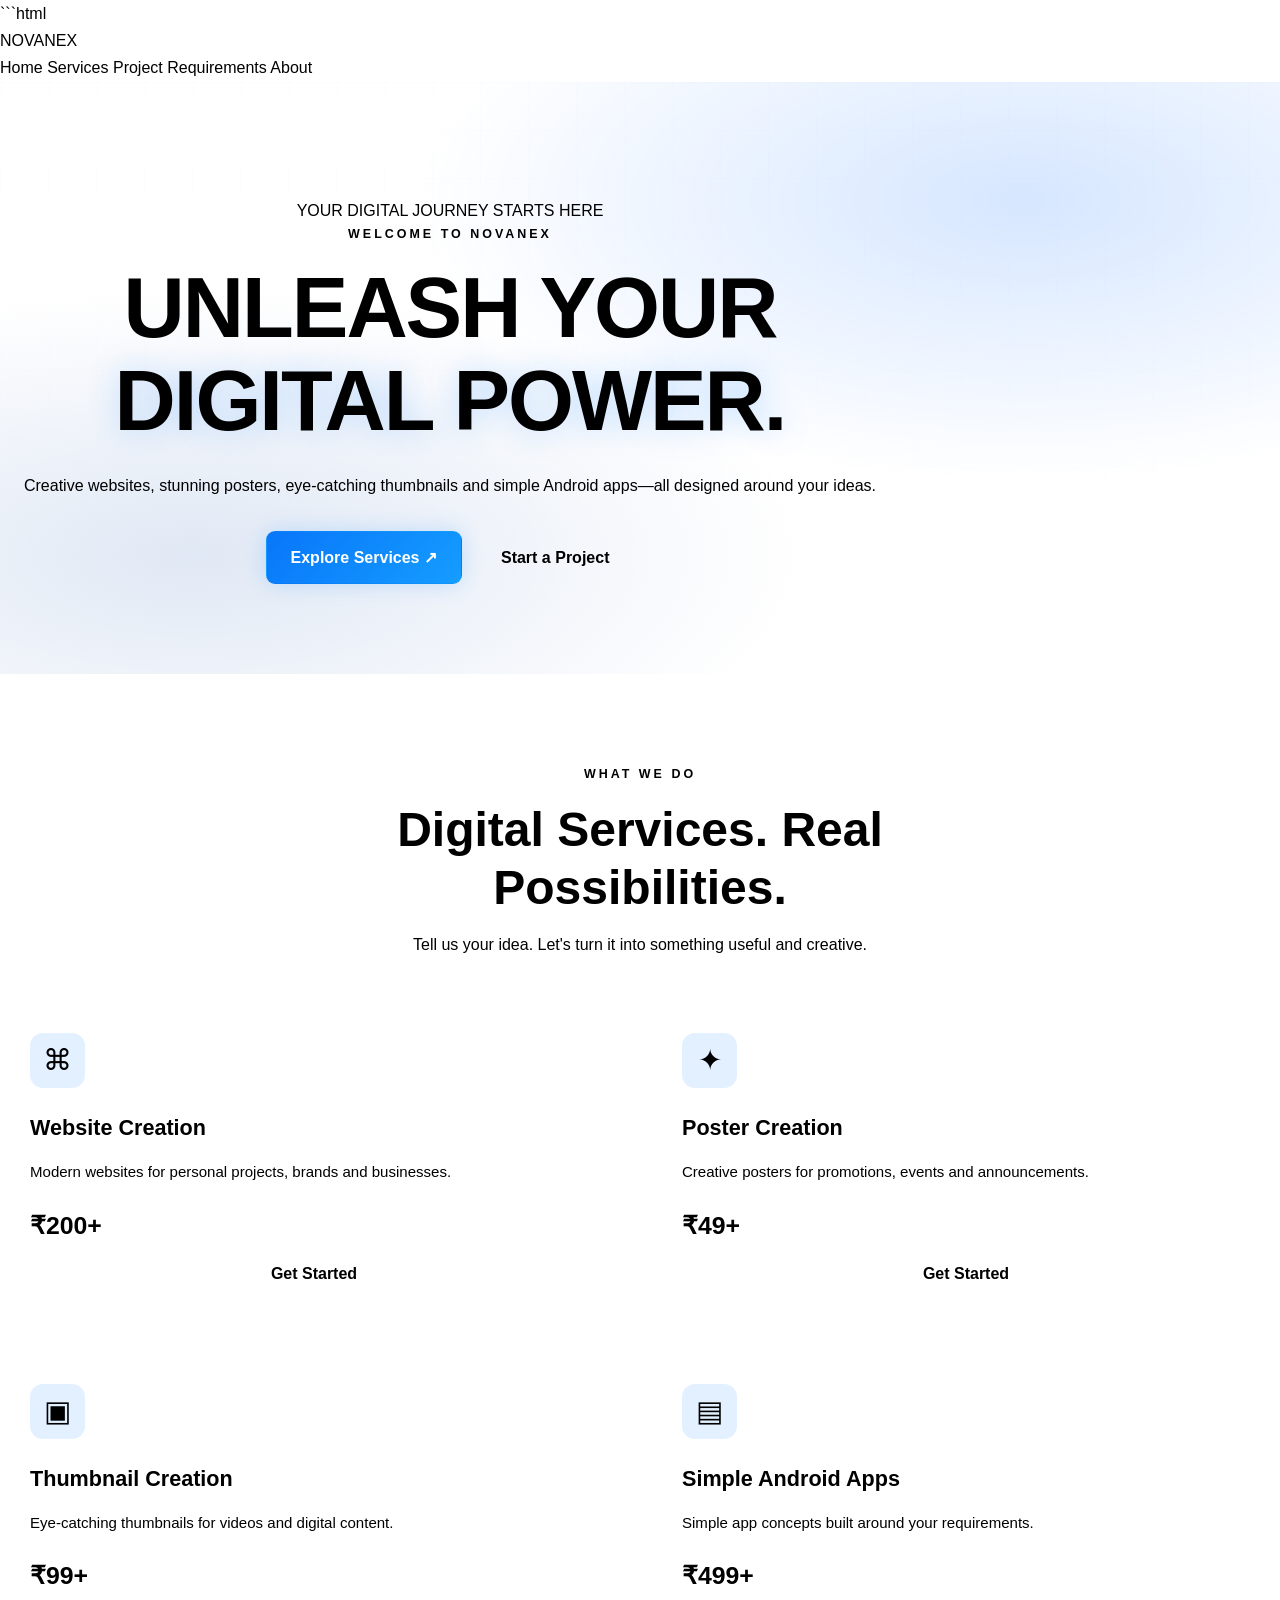
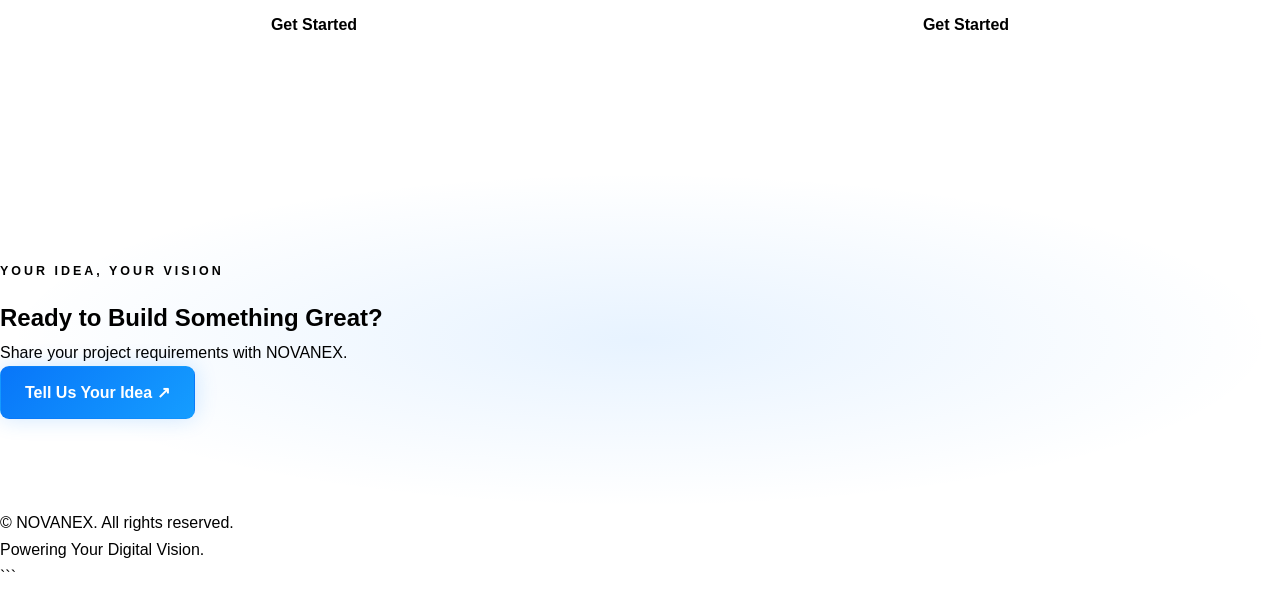
<file: index.html>
```html
<!DOCTYPE html>
<html lang="en">
<head>
    <meta charset="UTF-8">
    <meta name="viewport" content="width=device-width, initial-scale=1.0">
    <meta name="theme-color" content="#050816">
    <meta name="description" content="NOVANEX offers website creation, poster creation, thumbnail creation and simple Android app development.">
    <title>NOVANEX | Digital Services</title>
    <link rel="stylesheet" href="style.css">
</head>
<body>
<header class="site-header">
    <a class="brand" href="index.html">NOVA<span>NEX</span></a>
    <button class="menu-toggle" aria-label="Toggle navigation" aria-expanded="false">☰</button>
    <nav class="nav-links">
        <a class="active" href="index.html">Home</a>
        <a href="services.html">Services</a>
        <a href="contact.html">Project Requirements</a>
        <a href="about.html">About</a>
    </nav>
</header>

<main>
    <section class="hero">
        <div class="hero-content">
            <span class="hero-badge">YOUR DIGITAL JOURNEY STARTS HERE</span>
            <p class="eyebrow">WELCOME TO NOVANEX</p>
            <h1>UNLEASH YOUR <span>DIGITAL POWER.</span></h1>
            <p>Creative websites, stunning posters, eye-catching thumbnails and simple Android apps—all designed around your ideas.</p>
            <div class="hero-buttons">
                <a class="btn btn-primary" href="services.html">Explore Services ↗</a>
                <a class="btn btn-outline" href="contact.html">Start a Project</a>
            </div>
        </div>
    </section>

    <section class="section">
        <div class="section-heading">
            <p class="eyebrow">WHAT WE DO</p>
            <h2>Digital Services. <span>Real Possibilities.</span></h2>
            <p>Tell us your idea. Let's turn it into something useful and creative.</p>
        </div>

        <div class="service-grid">
            <article class="service-card">
                <div class="service-icon">⌘</div>
                <h3>Website Creation</h3>
                <p>Modern websites for personal projects, brands and businesses.</p>
                <span class="price">₹200+</span>
                <a class="btn btn-outline" href="contact.html?service=Website%20Creation">Get Started</a>
            </article>

            <article class="service-card">
                <div class="service-icon">✦</div>
                <h3>Poster Creation</h3>
                <p>Creative posters for promotions, events and announcements.</p>
                <span class="price">₹49+</span>
                <a class="btn btn-outline" href="contact.html?service=Poster%20Creation">Get Started</a>
            </article>

            <article class="service-card">
                <div class="service-icon">▣</div>
                <h3>Thumbnail Creation</h3>
                <p>Eye-catching thumbnails for videos and digital content.</p>
                <span class="price">₹99+</span>
                <a class="btn btn-outline" href="contact.html?service=Thumbnail%20Creation">Get Started</a>
            </article>

            <article class="service-card">
                <div class="service-icon">▤</div>
                <h3>Simple Android Apps</h3>
                <p>Simple app concepts built around your requirements.</p>
                <span class="price">₹499+</span>
                <a class="btn btn-outline" href="contact.html?service=Simple%20Android%20Apps">Get Started</a>
            </article>
        </div>
    </section>

    <section class="section cta-section">
        <p class="eyebrow">YOUR IDEA, YOUR VISION</p>
        <h2>Ready to Build <span>Something Great?</span></h2>
        <p>Share your project requirements with NOVANEX.</p>
        <a class="btn btn-primary" href="contact.html">Tell Us Your Idea ↗</a>
    </section>
</main>

<footer class="site-footer">
    <p>© <span class="current-year"></span> NOVANEX. All rights reserved.</p>
    <p>Powering Your Digital Vision.</p>
</footer>
<script src="script.js"></script>
</body>
</html>
```
</file>
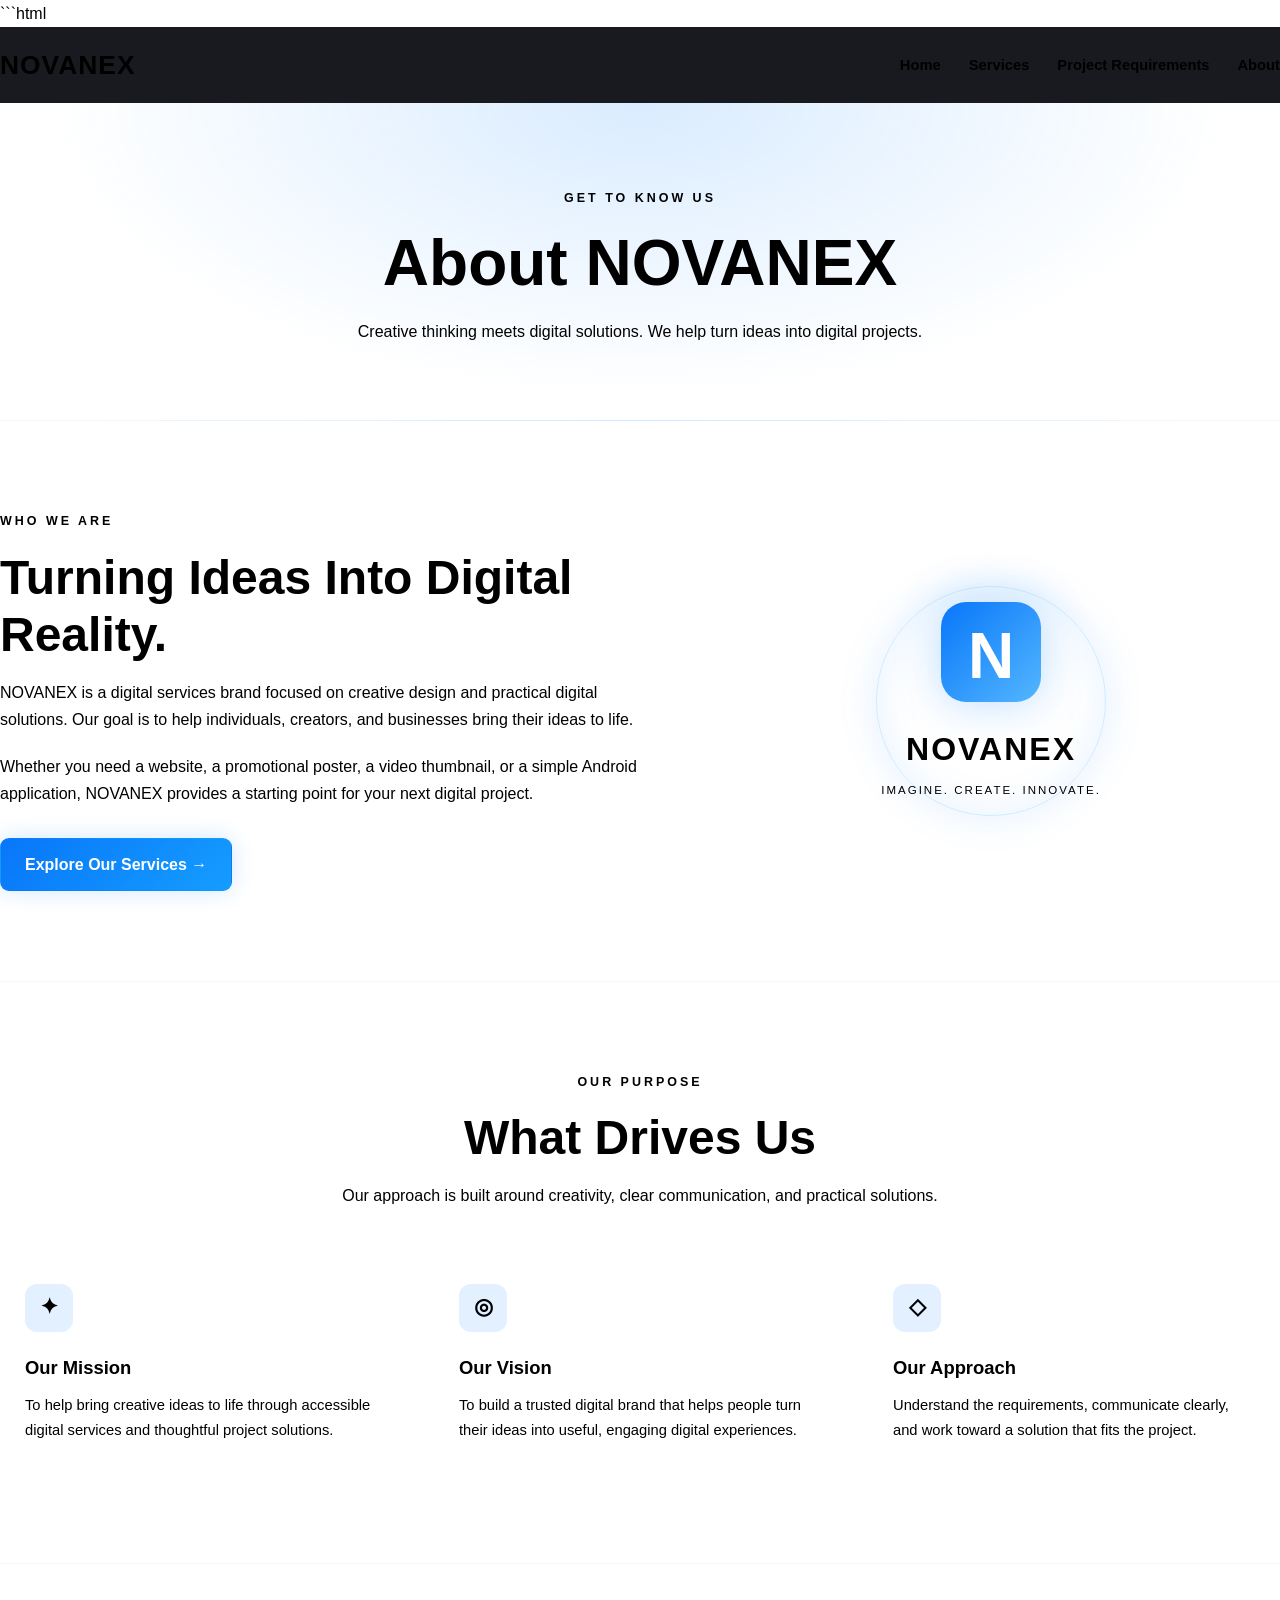
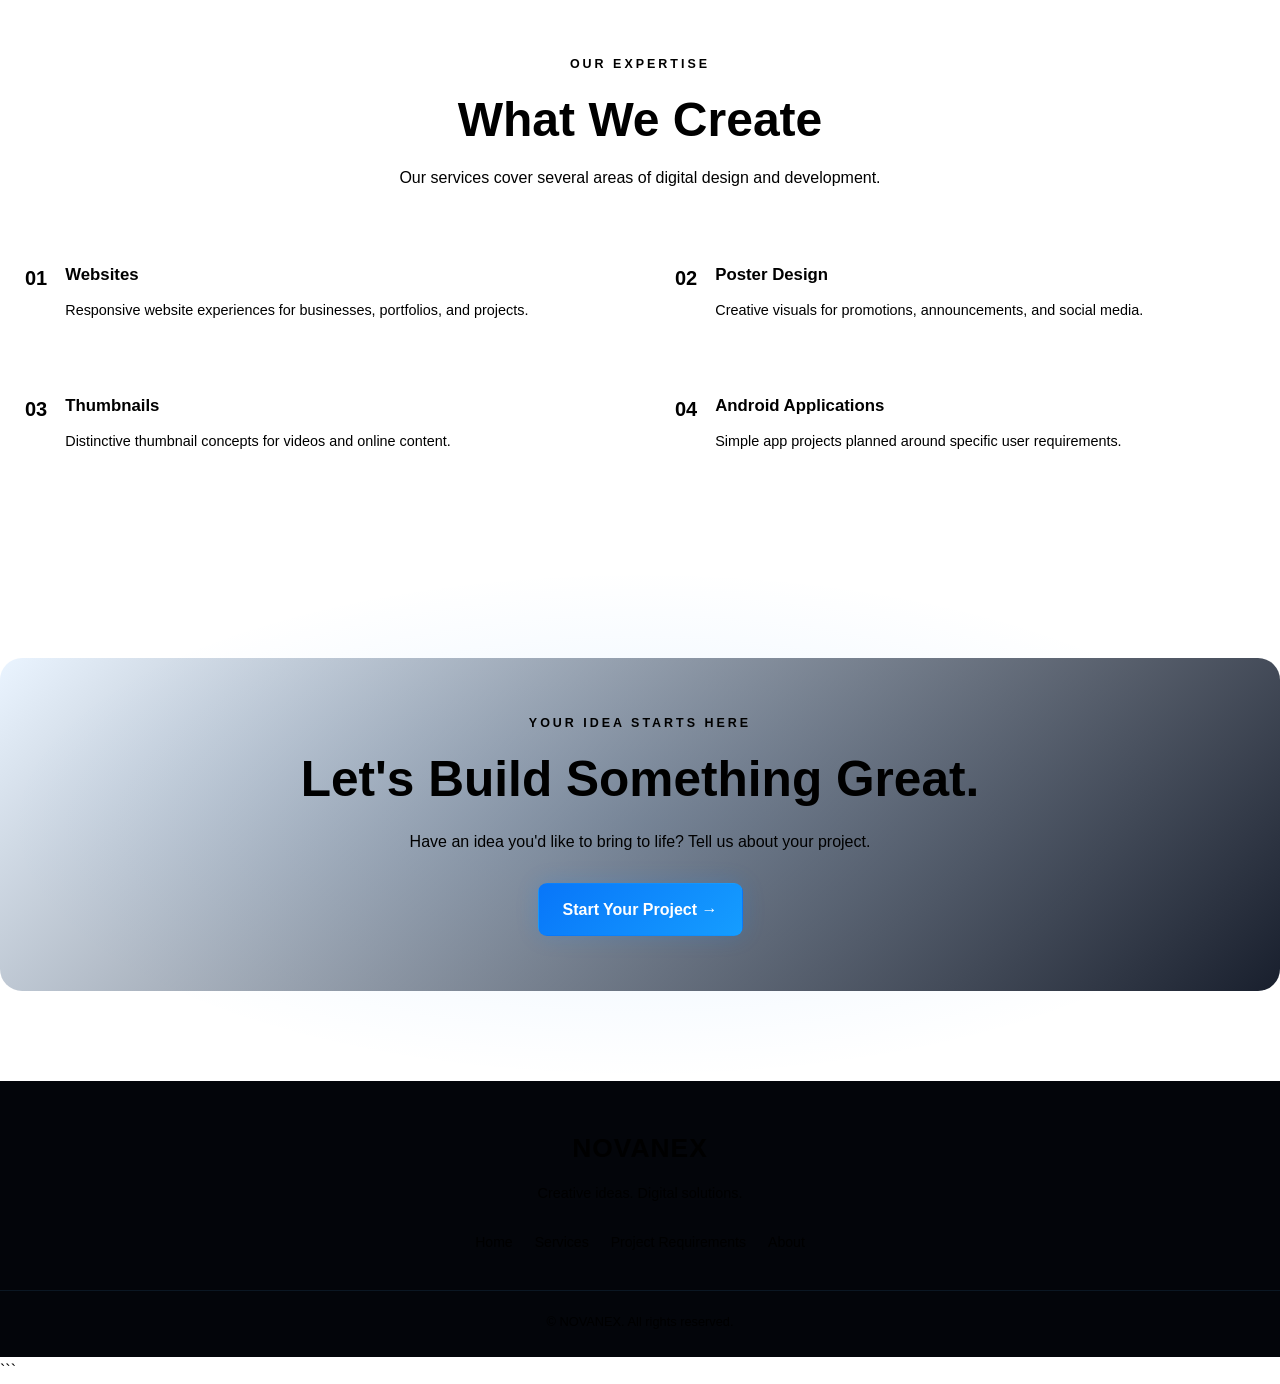
<file: about.html>
```html
<!DOCTYPE html>
<html lang="en">
<head>
    <meta charset="UTF-8">
    <meta name="viewport" content="width=device-width, initial-scale=1.0">

    <title>About Us | NOVANEX</title>

    <meta name="description" content="Learn about NOVANEX, a digital services brand focused on creative design, website creation, thumbnails, and simple Android apps.">

    <link rel="stylesheet" href="style.css">
</head>

<body>

    <!-- HEADER -->
    <header class="header">
        <div class="container nav-container">

            <a href="index.html" class="logo">
                NOVA<span>NEX</span>
            </a>

            <button class="menu-toggle"
                    id="menuToggle"
                    aria-label="Toggle navigation"
                    aria-expanded="false">
                ☰
            </button>

            <nav class="nav" id="navMenu">
                <a href="index.html">Home</a>
                <a href="services.html">Services</a>
                <a href="contact.html">Project Requirements</a>
                <a href="about.html" class="active">About</a>
            </nav>

        </div>
    </header>


    <main>

        <!-- PAGE HERO -->
        <section class="page-hero">
            <div class="container">

                <p class="eyebrow">GET TO KNOW US</p>

                <h1>About <span>NOVANEX</span></h1>

                <p>
                    Creative thinking meets digital solutions.
                    We help turn ideas into digital projects.
                </p>

            </div>
        </section>


        <!-- ABOUT INTRODUCTION -->
        <section class="section">
            <div class="container about-container">

                <div class="about-content">

                    <p class="eyebrow">WHO WE ARE</p>

                    <h2>Turning Ideas Into <span>Digital Reality.</span></h2>

                    <p>
                        NOVANEX is a digital services brand focused on
                        creative design and practical digital solutions.
                        Our goal is to help individuals, creators, and
                        businesses bring their ideas to life.
                    </p>

                    <p>
                        Whether you need a website, a promotional poster,
                        a video thumbnail, or a simple Android application,
                        NOVANEX provides a starting point for your next
                        digital project.
                    </p>

                    <a href="services.html" class="btn btn-primary">
                        Explore Our Services →
                    </a>

                </div>


                <div class="about-visual">
                    <div class="about-glow"></div>

                    <div class="about-logo-card">
                        <span class="about-symbol">N</span>

                        <h3>NOVA<span>NEX</span></h3>

                        <p>IMAGINE. CREATE. INNOVATE.</p>
                    </div>
                </div>

            </div>
        </section>


        <!-- OUR MISSION -->
        <section class="section why-section">
            <div class="container">

                <div class="section-heading">
                    <p class="eyebrow">OUR PURPOSE</p>

                    <h2>What Drives <span>Us</span></h2>

                    <p>
                        Our approach is built around creativity,
                        clear communication, and practical solutions.
                    </p>
                </div>


                <div class="features-grid">

                    <div class="feature-card">
                        <div class="feature-icon">✦</div>

                        <h3>Our Mission</h3>

                        <p>
                            To help bring creative ideas to life through
                            accessible digital services and thoughtful
                            project solutions.
                        </p>
                    </div>


                    <div class="feature-card">
                        <div class="feature-icon">◎</div>

                        <h3>Our Vision</h3>

                        <p>
                            To build a trusted digital brand that helps
                            people turn their ideas into useful,
                            engaging digital experiences.
                        </p>
                    </div>


                    <div class="feature-card">
                        <div class="feature-icon">◇</div>

                        <h3>Our Approach</h3>

                        <p>
                            Understand the requirements, communicate
                            clearly, and work toward a solution that
                            fits the project.
                        </p>
                    </div>

                </div>

            </div>
        </section>


        <!-- WHAT WE DO -->
        <section class="section">
            <div class="container">

                <div class="section-heading">
                    <p class="eyebrow">OUR EXPERTISE</p>

                    <h2>What We <span>Create</span></h2>

                    <p>
                        Our services cover several areas of digital
                        design and development.
                    </p>
                </div>


                <div class="about-services-grid">

                    <div class="about-service-item">
                        <span>01</span>

                        <div>
                            <h3>Websites</h3>

                            <p>
                                Responsive website experiences for
                                businesses, portfolios, and projects.
                            </p>
                        </div>
                    </div>


                    <div class="about-service-item">
                        <span>02</span>

                        <div>
                            <h3>Poster Design</h3>

                            <p>
                                Creative visuals for promotions,
                                announcements, and social media.
                            </p>
                        </div>
                    </div>


                    <div class="about-service-item">
                        <span>03</span>

                        <div>
                            <h3>Thumbnails</h3>

                            <p>
                                Distinctive thumbnail concepts for
                                videos and online content.
                            </p>
                        </div>
                    </div>


                    <div class="about-service-item">
                        <span>04</span>

                        <div>
                            <h3>Android Applications</h3>

                            <p>
                                Simple app projects planned around
                                specific user requirements.
                            </p>
                        </div>
                    </div>

                </div>

            </div>
        </section>


        <!-- CTA -->
        <section class="section cta-section">
            <div class="container">

                <div class="cta-box">

                    <p class="eyebrow">YOUR IDEA STARTS HERE</p>

                    <h2>Let's Build Something <span>Great.</span></h2>

                    <p>
                        Have an idea you'd like to bring to life?
                        Tell us about your project.
                    </p>

                    <a href="contact.html" class="btn btn-primary">
                        Start Your Project →
                    </a>

                </div>

            </div>
        </section>

    </main>


    <!-- FOOTER -->
    <footer class="footer">
        <div class="container footer-content">

            <a href="index.html" class="logo">
                NOVA<span>NEX</span>
            </a>

            <p>Creative ideas. Digital solutions.</p>

            <div class="footer-links">
                <a href="index.html">Home</a>
                <a href="services.html">Services</a>
                <a href="contact.html">Project Requirements</a>
                <a href="about.html">About</a>
            </div>

            <p class="copyright">
                © <span id="currentYear"></span> NOVANEX.
                All rights reserved.
            </p>

        </div>
    </footer>


    <script src="script.js"></script>

</body>
</html>
```
</file>
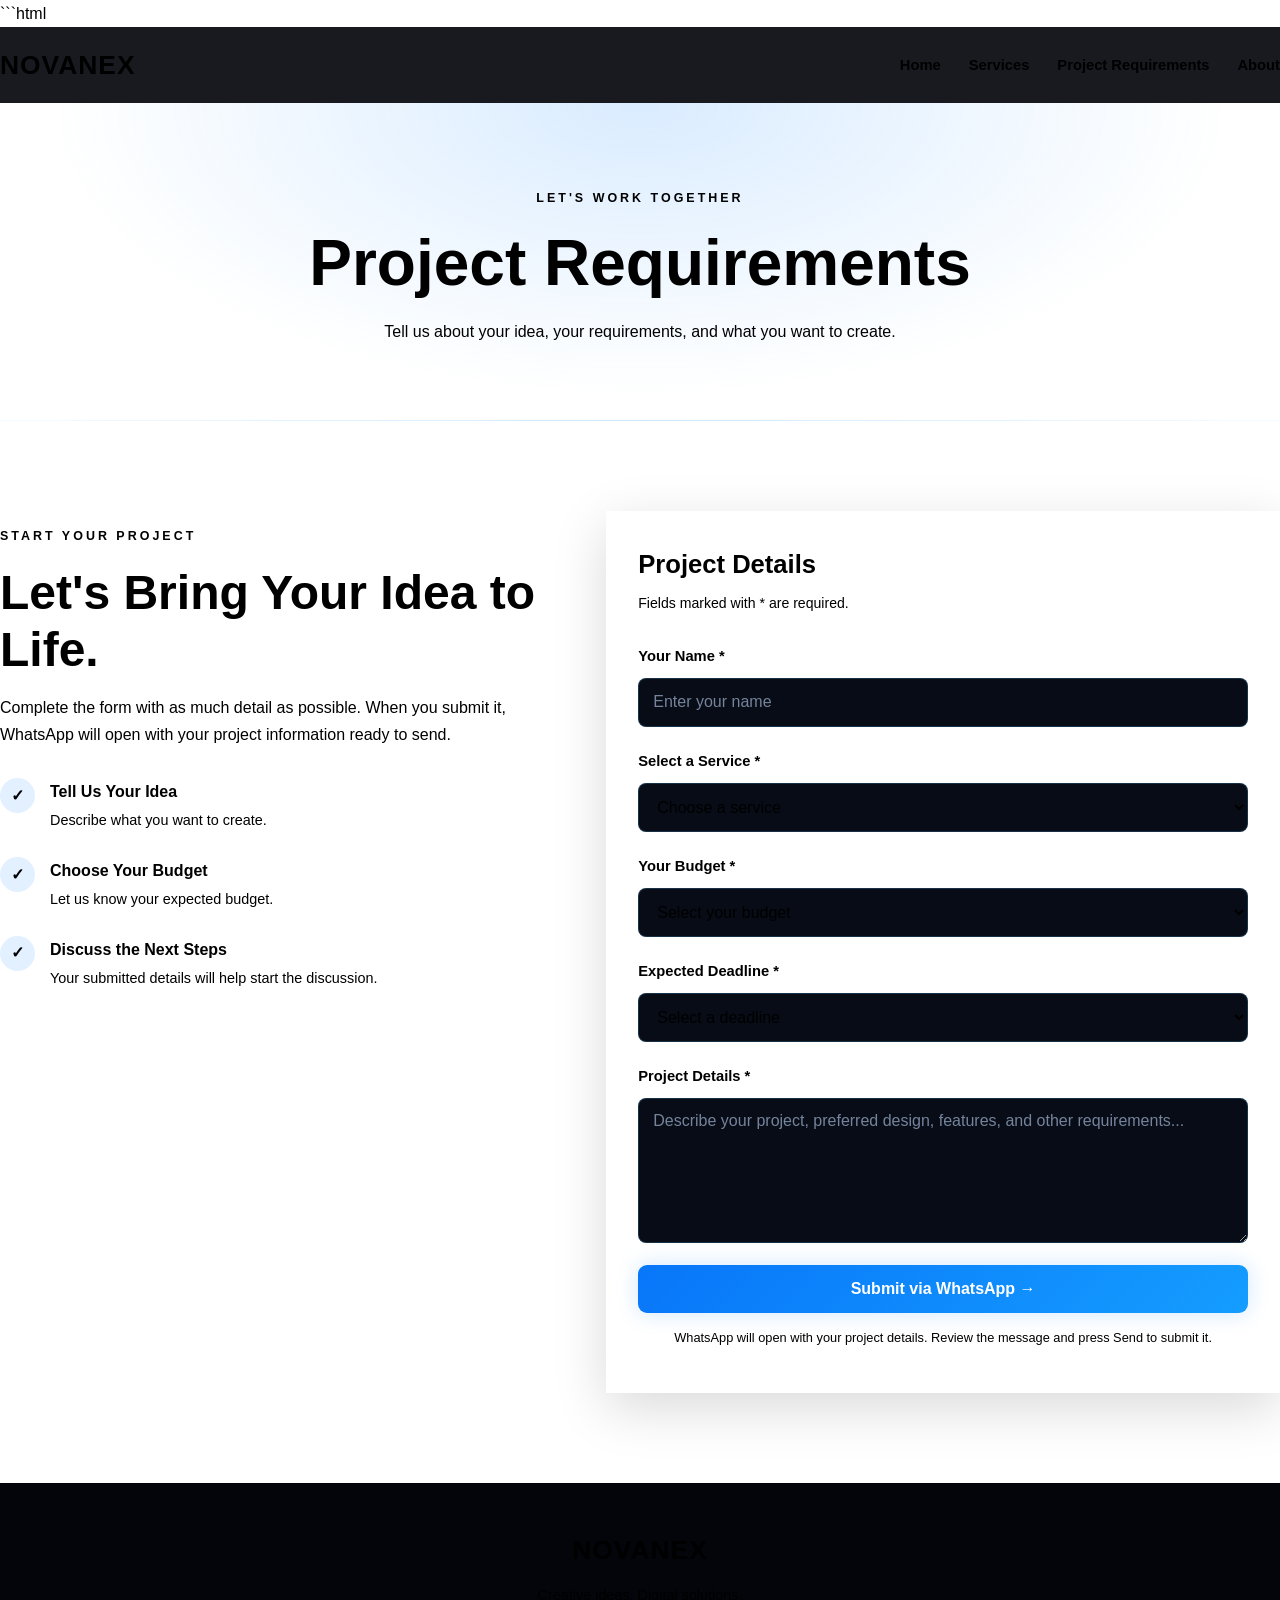
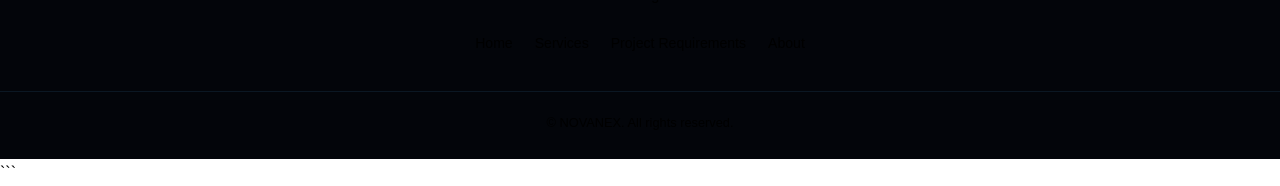
<file: contact.html>
```html
<!DOCTYPE html>
<html lang="en">
<head>
    <meta charset="UTF-8">
    <meta name="viewport" content="width=device-width, initial-scale=1.0">

    <title>Project Requirements | NOVANEX</title>

    <meta name="description" content="Submit your project requirements to NOVANEX for website creation, poster design, thumbnail creation, and Android app development.">

    <link rel="stylesheet" href="style.css">
</head>

<body>

    <!-- HEADER -->
    <header class="header">
        <div class="container nav-container">

            <a href="index.html" class="logo">
                NOVA<span>NEX</span>
            </a>

            <button class="menu-toggle"
                    id="menuToggle"
                    aria-label="Toggle navigation"
                    aria-expanded="false">
                ☰
            </button>

            <nav class="nav" id="navMenu">
                <a href="index.html">Home</a>
                <a href="services.html">Services</a>
                <a href="contact.html" class="active">Project Requirements</a>
                <a href="about.html">About</a>
            </nav>

        </div>
    </header>


    <main>

        <!-- PAGE HERO -->
        <section class="page-hero">
            <div class="container">

                <p class="eyebrow">LET'S WORK TOGETHER</p>

                <h1>Project <span>Requirements</span></h1>

                <p>
                    Tell us about your idea, your requirements,
                    and what you want to create.
                </p>

            </div>
        </section>


        <!-- PROJECT FORM -->
        <section class="section contact-section">
            <div class="container contact-container">

                <div class="contact-info">

                    <p class="eyebrow">START YOUR PROJECT</p>

                    <h2>Let's Bring Your <span>Idea to Life.</span></h2>

                    <p>
                        Complete the form with as much detail as possible.
                        When you submit it, WhatsApp will open with your
                        project information ready to send.
                    </p>

                    <div class="contact-benefit">
                        <span class="benefit-icon">✓</span>
                        <div>
                            <h3>Tell Us Your Idea</h3>
                            <p>Describe what you want to create.</p>
                        </div>
                    </div>

                    <div class="contact-benefit">
                        <span class="benefit-icon">✓</span>
                        <div>
                            <h3>Choose Your Budget</h3>
                            <p>Let us know your expected budget.</p>
                        </div>
                    </div>

                    <div class="contact-benefit">
                        <span class="benefit-icon">✓</span>
                        <div>
                            <h3>Discuss the Next Steps</h3>
                            <p>Your submitted details will help start the discussion.</p>
                        </div>
                    </div>

                </div>


                <div class="contact-form-wrapper">

                    <form id="projectForm">

                        <div class="form-heading">
                            <h2>Project Details</h2>
                            <p>Fields marked with * are required.</p>
                        </div>


                        <!-- NAME -->
                        <div class="form-group">
                            <label for="name">Your Name *</label>

                            <input
                                type="text"
                                id="name"
                                name="name"
                                placeholder="Enter your name"
                                autocomplete="name"
                                required
                            >
                        </div>


                        <!-- SERVICE -->
                        <div class="form-group">
                            <label for="service">Select a Service *</label>

                            <select id="service" name="service" required>
                                <option value="">Choose a service</option>
                                <option value="Website Creation">Website Creation</option>
                                <option value="Poster Creation">Poster Creation</option>
                                <option value="Thumbnail Creation">Thumbnail Creation</option>
                                <option value="Simple Android Apps">Simple Android Apps</option>
                                <option value="Other">Other</option>
                            </select>
                        </div>


                        <!-- BUDGET -->
                        <div class="form-group">
                            <label for="budget">Your Budget *</label>

                            <select id="budget" name="budget" required>
                                <option value="">Select your budget</option>
                                <option value="Under ₹500">Under ₹500</option>
                                <option value="₹500 – ₹1,000">₹500 – ₹1,000</option>
                                <option value="₹1,000 – ₹3,000">₹1,000 – ₹3,000</option>
                                <option value="₹3,000 – ₹5,000">₹3,000 – ₹5,000</option>
                                <option value="Above ₹5,000">Above ₹5,000</option>
                                <option value="Need guidance">Need guidance</option>
                            </select>
                        </div>


                        <!-- DEADLINE -->
                        <div class="form-group">
                            <label for="deadline">Expected Deadline *</label>

                            <select id="deadline" name="deadline" required>
                                <option value="">Select a deadline</option>
                                <option value="As soon as possible">As soon as possible</option>
                                <option value="Within 2–3 days">Within 2–3 days</option>
                                <option value="Within one week">Within one week</option>
                                <option value="Within two weeks">Within two weeks</option>
                                <option value="Flexible">Flexible</option>
                            </select>
                        </div>


                        <!-- PROJECT DETAILS -->
                        <div class="form-group">
                            <label for="details">Project Details *</label>

                            <textarea
                                id="details"
                                name="details"
                                rows="6"
                                placeholder="Describe your project, preferred design, features, and other requirements..."
                                required
                            ></textarea>
                        </div>


                        <!-- SUBMIT -->
                        <button type="submit" class="btn btn-primary submit-btn">
                            Submit via WhatsApp →
                        </button>

                        <p class="form-note">
                            WhatsApp will open with your project details.
                            Review the message and press Send to submit it.
                        </p>

                        <p id="formMessage" class="form-message" role="status"></p>

                    </form>

                </div>

            </div>
        </section>

    </main>


    <!-- FOOTER -->
    <footer class="footer">
        <div class="container footer-content">

            <a href="index.html" class="logo">
                NOVA<span>NEX</span>
            </a>

            <p>Creative ideas. Digital solutions.</p>

            <div class="footer-links">
                <a href="index.html">Home</a>
                <a href="services.html">Services</a>
                <a href="contact.html">Project Requirements</a>
                <a href="about.html">About</a>
            </div>

            <p class="copyright">
                © <span id="currentYear"></span> NOVANEX.
                All rights reserved.
            </p>

        </div>
    </footer>


    <script src="script.js"></script>

</body>
</html>
```
</file>
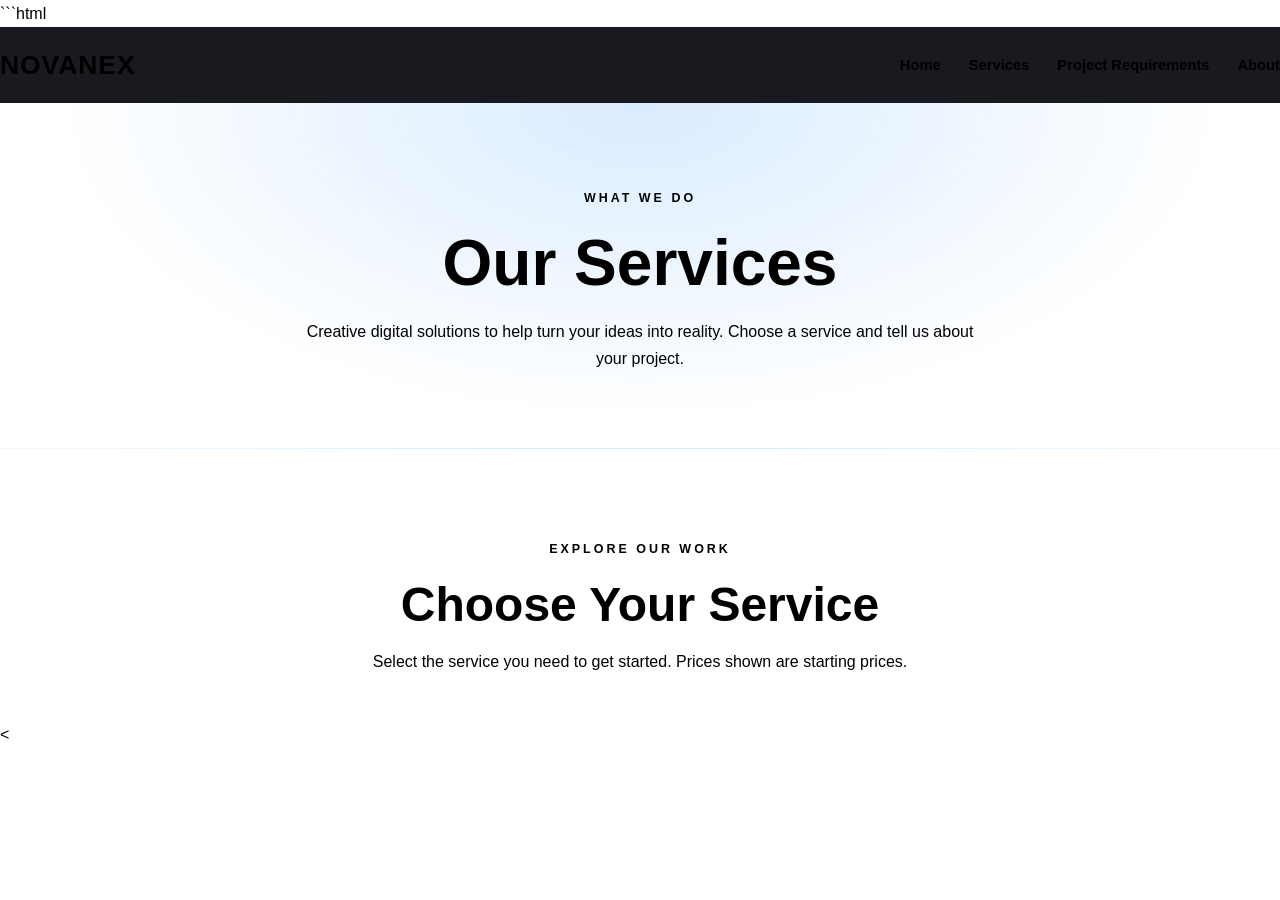
<file: services.html>
```html
<!DOCTYPE html>
<html lang="en">
<head>
    <meta charset="UTF-8">
    <meta name="viewport" content="width=device-width, initial-scale=1.0">

    <title>Our Services | NOVANEX</title>

    <meta name="description" content="Explore NOVANEX digital services, including website creation, poster design, thumbnail creation, and simple Android apps.">

    <link rel="stylesheet" href="style.css">
</head>

<body>

    <!-- HEADER -->
    <header class="header">
        <div class="container nav-container">

            <a href="index.html" class="logo">
                NOVA<span>NEX</span>
            </a>

            <button class="menu-toggle"
                    id="menuToggle"
                    aria-label="Toggle navigation"
                    aria-expanded="false">
                ☰
            </button>

            <nav class="nav" id="navMenu">
                <a href="index.html">Home</a>
                <a href="services.html" class="active">Services</a>
                <a href="contact.html">Project Requirements</a>
                <a href="about.html">About</a>
            </nav>

        </div>
    </header>


    <main>

        <!-- PAGE HERO -->
        <section class="page-hero">
            <div class="container">

                <p class="eyebrow">WHAT WE DO</p>

                <h1>Our <span>Services</span></h1>

                <p>
                    Creative digital solutions to help turn your ideas
                    into reality. Choose a service and tell us about
                    your project.
                </p>

            </div>
        </section>


        <!-- SERVICES -->
        <section class="section services-section">
            <div class="container">

                <div class="section-heading">
                    <p class="eyebrow">EXPLORE OUR WORK</p>

                    <h2>Choose Your <span>Service</span></h2>

                    <p>
                        Select the service you need to get started.
                        Prices shown are starting prices.
                    </p>
                </div>


                <
</file>
<file: style.css>
```css
/* =========================================
   NOVANEX — GLOBAL STYLES
   Theme: Black + Electric Blue
========================================= */

:root {
    --bg: #05070d;
    --bg-secondary: #090e19;
    --card: #0c1322;
    --card-hover: #101c30;
    --blue: #1687ff;
    --blue-light: #54b7ff;
    --blue-glow: rgba(22, 135, 255, 0.25);
    --text: #f5f8ff;
    --text-muted: #a3b1c8;
    --border: rgba(84, 183, 255, 0.2);
    --radius: 16px;
    --container: 1150px;
    --transition: 0.3s ease;
}

* {
    margin: 0;
    padding: 0;
    box-sizing: border-box;
}

html {
    scroll-behavior: smooth;
    scroll-padding-top: 90px;
}

body {
    min-height: 100vh;
    background: var(--bg);
    color: var(--text);
    font-family: Arial, Helvetica, sans-serif;
    line-height: 1.7;
    overflow-x: hidden;
}

body,
button,
input,
select,
textarea {
    font-family: Arial, Helvetica, sans-serif;
}

button,
input,
select,
textarea {
    font-size: 1rem;
}

a {
    color: inherit;
    text-decoration: none;
}

button,
a,
input,
select,
textarea {
    -webkit-tap-highlight-color: transparent;
}

button,
input,
select,
textarea {
    outline-color: var(--blue-light);
}

img {
    display: block;
    max-width: 100%;
}

ul {
    list-style-position: inside;
}

.container {
    width: min(var(--container), 90%);
    margin-inline: auto;
}

.section {
    padding: 90px 0;
}

span {
    color: var(--blue-light);
}


/* =========================================
   HEADER AND NAVIGATION
========================================= */

.header {
    position: sticky;
    top: 0;
    z-index: 1000;
    background: rgba(5, 7, 13, 0.92);
    backdrop-filter: blur(14px);
    border-bottom: 1px solid var(--border);
}

.nav-container {
    min-height: 76px;
    display: flex;
    align-items: center;
    justify-content: space-between;
    gap: 25px;
}

.logo {
    display: inline-flex;
    align-items: center;
    font-size: 1.65rem;
    font-weight: 900;
    letter-spacing: 1px;
    color: var(--text);
    white-space: nowrap;
}

.logo span {
    color: var(--blue-light);
    text-shadow: 0 0 15px var(--blue-glow);
}

.nav {
    display: flex;
    align-items: center;
    gap: 28px;
}

.nav a {
    position: relative;
    color: var(--text-muted);
    font-size: 0.92rem;
    font-weight: 600;
    transition: color var(--transition);
}

.nav a:hover,
.nav a.active {
    color: var(--blue-light);
}

.nav a::after {
    content: "";
    position: absolute;
    bottom: -8px;
    left: 0;
    width: 0;
    height: 2px;
    background: var(--blue-light);
    transition: width var(--transition);
}

.nav a:hover::after,
.nav a.active::after {
    width: 100%;
}

.menu-toggle {
    display: none;
    border: 1px solid var(--border);
    background: var(--card);
    color: var(--text);
    padding: 7px 12px;
    border-radius: 8px;
    cursor: pointer;
    font-size: 1.4rem;
}


/* =========================================
   BUTTONS
========================================= */

.btn {
    display: inline-flex;
    align-items: center;
    justify-content: center;
    gap: 8px;
    min-height: 48px;
    padding: 12px 24px;
    border: 1px solid transparent;
    border-radius: 9px;
    font-weight: 700;
    text-align: center;
    cursor: pointer;
    transition:
        transform var(--transition),
        background var(--transition),
        box-shadow var(--transition),
        border-color var(--transition);
}

.btn:hover {
    transform: translateY(-3px);
}

.btn-primary {
    color: #ffffff;
    background: linear-gradient(135deg, #0876f9, #159dff);
    box-shadow: 0 0 22px rgba(22, 135, 255, 0.2);
}

.btn-primary:hover {
    box-shadow: 0 0 30px rgba(22, 135, 255, 0.4);
}

.btn-secondary {
    color: var(--blue-light);
    background: transparent;
    border-color: var(--blue);
}

.btn-secondary:hover {
    background: rgba(22, 135, 255, 0.1);
    border-color: var(--blue-light);
}

.text-link {
    color: var(--blue-light);
    font-size: 0.9rem;
    font-weight: 700;
    transition: color var(--transition);
}

.text-link:hover {
    color: #ffffff;
}

.center-button {
    margin-top: 40px;
    text-align: center;
}


/* =========================================
   HERO SECTION
========================================= */

.hero {
    position: relative;
    isolation: isolate;
    padding: 115px 0 90px;
    overflow: hidden;
    background:
        radial-gradient(
            ellipse at 80% 20%,
            rgba(0, 102, 255, 0.16),
            transparent 42%
        ),
        radial-gradient(
            ellipse at 15% 80%,
            rgba(0, 68, 170, 0.12),
            transparent 40%
        );
}

.hero::before {
    content: "";
    position: absolute;
    inset: 0;
    z-index: -1;
    opacity: 0.16;
    background-image:
        linear-gradient(rgba(84, 183, 255, 0.12) 1px, transparent 1px),
        linear-gradient(90deg, rgba(84, 183, 255, 0.12) 1px, transparent 1px);
    background-size: 48px 48px;
    mask-image: linear-gradient(to bottom, black, transparent 90%);
}

.hero-content {
    max-width: 900px;
    text-align: center;
}

.eyebrow {
    margin-bottom: 16px;
    color: var(--blue-light);
    font-size: 0.78rem;
    font-weight: 800;
    letter-spacing: 3px;
    text-transform: uppercase;
}

.hero h1 {
    margin-bottom: 24px;
    font-size: clamp(2.8rem, 7vw, 5.3rem);
    font-weight: 900;
    line-height: 1.1;
    letter-spacing: -2px;
}

.hero h1 span {
    color: var(--blue-light);
    text-shadow: 0 0 30px rgba(22, 135, 255, 0.25);
}

.hero-description {
    max-width: 680px;
    margin: 0 auto;
    color: var(--text-muted);
    font-size: 1.08rem;
}

.hero-buttons {
    display: flex;
    justify-content: center;
    flex-wrap: wrap;
    gap: 14px;
    margin-top: 32px;
}

.hero-stats {
    display: grid;
    grid-template-columns: repeat(3, 1fr);
    max-width: 700px;
    margin: 65px auto 0;
    padding-top: 28px;
    border-top: 1px solid var(--border);
}

.hero-stats > div {
    padding: 0 15px;
}

.hero-stats > div + div {
    border-left: 1px solid var(--border);
}

.hero-stats h3 {
    margin-bottom: 5px;
    color: var(--blue-light);
    font-size: 1.35rem;
}

.hero-stats p {
    color: var(--text-muted);
    font-size: 0.83rem;
}


/* =========================================
   PAGE HERO
========================================= */

.page-hero {
    padding: 85px 0 75px;
    text-align: center;
    background:
        radial-gradient(
            ellipse at center top,
            rgba(22, 135, 255, 0.16),
            transparent 65%
        );
    border-bottom: 1px solid rgba(84, 183, 255, 0.08);
}

.page-hero h1 {
    margin-bottom: 16px;
    font-size: clamp(2.4rem, 6vw, 4rem);
    line-height: 1.2;
    font-weight: 900;
}

.page-hero p:not(.eyebrow) {
    max-width: 680px;
    margin-inline: auto;
    color: var(--text-muted);
}


/* =========================================
   SECTION HEADINGS
========================================= */

.section-heading {
    max-width: 720px;
    margin: 0 auto 45px;
    text-align: center;
}

.section-heading h2,
.contact-info h2,
.about-content h2 {
    margin-bottom: 15px;
    font-size: clamp(2rem, 4vw, 3rem);
    line-height: 1.2;
    font-weight: 900;
}

.section-heading > p:last-child {
    color: var(--text-muted);
}


/* =========================================
   SERVICE CARDS
========================================= */

.services-section {
    background: var(--bg);
}

.service-grid {
    display: grid;
    grid-template-columns: repeat(2, minmax(0, 1fr));
    gap: 24px;
}

.service-card {
    display: flex;
    flex-direction: column;
    padding: 30px;
    border: 1px solid var(--border);
    border-radius: var(--radius);
    background: linear-gradient(145deg, var(--card), #080d17);
    transition:
        transform var(--transition),
        border-color var(--transition),
        box-shadow var(--transition);
}

.service-card:hover {
    transform: translateY(-6px);
    border-color: rgba(84, 183, 255, 0.65);
    box-shadow: 0 15px 40px rgba(0, 80, 200, 0.12);
}

.service-icon {
    display: grid;
    width: 55px;
    height: 55px;
    margin-bottom: 22px;
    place-items: center;
    color: var(--blue-light);
    background: rgba(22, 135, 255, 0.12);
    border: 1px solid var(--border);
    border-radius: 13px;
    font-size: 1.8rem;
}

.service-card h3 {
    margin-bottom: 12px;
    font-size: 1.35rem;
}

.service-card > p {
    margin-bottom: 20px;
    color: var(--text-muted);
    font-size: 0.94rem;
}

.service-list {
    margin-bottom: 25px;
    color: var(--text-muted);
    font-size: 0.9rem;
    list-style: none;
}

.service-list li {
    position: relative;
    margin-bottom: 9px;
    padding-left: 23px;
}

.service-list li::before {
    content: "✓";
    position: absolute;
    left: 0;
    color: var(--blue-light);
    font-weight: 800;
}

.service-bottom {
    display: flex;
    align-items: center;
    justify-content: space-between;
    gap: 15px;
    margin-top: auto;
    padding-top: 20px;
    border-top: 1px solid var(--border);
}

.price {
    color: var(--blue-light);
    font-size: 1.55rem;
    font-weight: 900;
    white-space: nowrap;
}

.pricing-note {
    margin-top: 25px;
    color: var(--text-muted);
    text-align: center;
    font-size: 0.85rem;
}


/* =========================================
   WHY CHOOSE US / FEATURES
========================================= */

.why-section {
    background: var(--bg-secondary);
    border-top: 1px solid rgba(84, 183, 255, 0.08);
    border-bottom: 1px solid rgba(84, 183, 255, 0.08);
}

.features-grid {
    display: grid;
    grid-template-columns: repeat(3, minmax(0, 1fr));
    gap: 22px;
}

.feature-card {
    padding: 30px 25px;
    background: var(--card);
    border: 1px solid var(--border);
    border-radius: var(--radius);
    transition:
        transform var(--transition),
        border-color var(--transition);
}

.feature-card:hover {
    transform: translateY(-5px);
    border-color: var(--blue);
}

.feature-icon {
    display: grid;
    width: 48px;
    height: 48px;
    margin-bottom: 20px;
    place-items: center;
    color: var(--blue-light);
    background: rgba(22, 135, 255, 0.12);
    border-radius: 12px;
    font-size: 1.35rem;
    font-weight: 800;
}

.feature-card h3 {
    margin-bottom: 10px;
    font-size: 1.15rem;
}

.feature-card p {
    color: var(--text-muted);
    font-size: 0.92rem;
}


/* =========================================
   CALL TO ACTION
========================================= */

.cta-section {
    background:
        radial-gradient(
            ellipse at center,
            rgba(22, 135, 255, 0.1),
            transparent 70%
        );
}

.cta-box {
    padding: 55px 30px;
    border: 1px solid var(--border);
    border-radius: 22px;
    background:
        linear-gradient(
            135deg,
            rgba(22, 135, 255, 0.09),
            rgba(12, 19, 34, 0.95)
        );
    text-align: center;
}

.cta-box h2 {
    margin-bottom: 18px;
    font-size: clamp(2rem, 4vw, 3.1rem);
    line-height: 1.2;
}

.cta-box > p:not(.eyebrow) {
    max-width: 650px;
    margin: 0 auto 28px;
    color: var(--text-muted);
}


/* =========================================
   CONTACT PAGE
========================================= */

.contact-section {
    background: var(--bg);
}

.contact-container {
    display: grid;
    grid-template-columns: 0.9fr 1.1fr;
    align-items: start;
    gap: 55px;
}

.contact-info {
    padding-top: 15px;
}

.contact-info > p:not(.eyebrow) {
    margin-bottom: 30px;
    color: var(--text-muted);
}

.contact-benefit {
    display: flex;
    align-items: flex-start;
    gap: 15px;
    margin-bottom: 24px;
}

.benefit-icon {
    display: grid;
    flex: 0 0 35px;
    width: 35px;
    height: 35px;
    place-items: center;
    color: var(--blue-light);
    background: rgba(22, 135, 255, 0.12);
    border: 1px solid var(--border);
    border-radius: 50%;
    font-weight: 800;
}

.contact-benefit h3 {
    margin-bottom: 3px;
    font-size: 1rem;
}

.contact-benefit p {
    color: var(--text-muted);
    font-size: 0.9rem;
}

.contact-form-wrapper {
    padding: 32px;
    background: var(--card);
    border: 1px solid var(--border);
    border-radius: var(--radius);
    box-shadow: 0 15px 50px rgba(0, 0, 0, 0.15);
}

.form-heading {
    margin-bottom: 28px;
}

.form-heading h2 {
    margin-bottom: 5px;
    font-size: 1.6rem;
}

.form-heading p {
    color: var(--text-muted);
    font-size: 0.88rem;
}

.form-group {
    margin-bottom: 22px;
}

.form-group label {
    display: block;
    margin-bottom: 9px;
    color: var(--text);
    font-size: 0.92rem;
    font-weight: 700;
}

.form-group input,
.form-group select,
.form-group textarea {
    display: block;
    width: 100%;
    min-height: 49px;
    padding: 13px 14px;
    color: var(--text);
    background: #070c16;
    border: 1px solid rgba(84, 183, 255, 0.22);
    border-radius: 8px;
    transition:
        border-color var(--transition),
        box-shadow var(--transition);
}

.form-group input::placeholder,
.form-group textarea::placeholder {
    color: #75849c;
}

.form-group select {
    cursor: pointer;
}

.form-group select option {
    color: var(--text);
    background: var(--bg-secondary);
}

.form-group input:focus,
.form-group select:focus,
.form-group textarea:focus {
    border-color: var(--blue);
    box-shadow: 0 0 0 3px rgba(22, 135, 255, 0.1);
}

.form-group textarea {
    min-height: 145px;
    resize: vertical;
}

.submit-btn {
    width: 100%;
    border: none;
}

.form-note {
    margin-top: 14px;
    color: var(--text-muted);
    text-align: center;
    font-size: 0.8rem;
}

.form-message {
    margin-top: 12px;
    color: var(--blue-light);
    text-align: center;
    font-size: 0.9rem;
}


/* =========================================
   ABOUT PAGE
========================================= */

.about-container {
    display: grid;
    grid-template-columns: 1fr 0.9fr;
    align-items: center;
    gap: 60px;
}

.about-content > p:not(.eyebrow) {
    margin-bottom: 20px;
    color: var(--text-muted);
}

.about-content .btn {
    margin-top: 10px;
}

.about-visual {
    position: relative;
    display: grid;
    min-height: 350px;
    place-items: center;
    overflow: hidden;
    border: 1px solid var(--border);
    border-radius: 22px;
    background:
        radial-gradient(
            circle at center,
            rgba(22, 135, 255, 0.2),
            transparent 65%
        ),
        var(--card);
}

.about-glow {
    position: absolute;
    width: 230px;
    height: 230px;
    border: 1px solid rgba(84, 183, 255, 0.28);
    border-radius: 50%;
    box-shadow:
        0 0 40px rgba(22, 135, 255, 0.12),
        inset 0 0 40px rgba(22, 135, 255, 0.1);
}

.about-logo-card {
    position: relative;
    z-index: 1;
    text-align: center;
}

.about-symbol {
    display: grid;
    width: 100px;
    height: 100px;
    margin: 0 auto 20px;
    place-items: center;
    color: white;
    background: linear-gradient(135deg, #0876f9, #54b7ff);
    border-radius: 25px;
    box-shadow: 0 0 45px rgba(22, 135, 255, 0.3);
    font-size: 4rem;
    font-weight: 900;
}

.about-logo-card h3 {
    color: var(--text);
    font-size: 2rem;
    font-weight: 900;
    letter-spacing: 2px;
}

.about-logo-card h3 span {
    color: var(--blue-light);
}

.about-logo-card p {
    margin-top: 5px;
    color: var(--text-muted);
    font-size: 0.72rem;
    letter-spacing: 2px;
}

.about-services-grid {
    display: grid;
    grid-template-columns: repeat(2, minmax(0, 1fr));
    gap: 20px;
}

.about-service-item {
    display: flex;
    align-items: flex-start;
    gap: 18px;
    padding: 25px;
    background: var(--card);
    border: 1px solid var(--border);
    border-radius: 12px;
}

.about-service-item > span {
    color: var(--blue-light);
    font-size: 1.25rem;
    font-weight: 900;
}

.about-service-item h3 {
    margin-bottom: 8px;
    font-size: 1.05rem;
}

.about-service-item p {
    color: var(--text-muted);
    font-size: 0.9rem;
}


/* =========================================
   FOOTER
========================================= */

.footer {
    padding: 45px 0 25px;
    background: #03050a;
    border-top: 1px solid var(--border);
}

.footer-content {
    display: flex;
    flex-direction: column;
    align-items: center;
    text-align: center;
}

.footer-content > p {
    margin-top: 10px;
    color: var(--text-muted);
    font-size: 0.9rem;
}

.footer-links {
    display: flex;
    justify-content: center;
    flex-wrap: wrap;
    gap: 22px;
    margin: 25px 0 10px;
}

.footer-links a {
    color: var(--text-muted);
    font-size: 0.88rem;
    transition: color var(--transition);
}

.footer-links a:hover {
    color: var(--blue-light);
}

.footer-content .copyright {
    width: 100%;
    margin-top: 25px;
    padding-top: 20px;
    border-top: 1px solid rgba(84, 183, 255, 0.1);
    font-size: 0.8rem;
}


/* =========================================
   ACCESSIBILITY
========================================= */

a:focus-visible,
button:focus-visible {
    outline: 2px solid var(--blue-light);
    outline-offset: 4px;
}


/* =========================================
   TABLET RESPONSIVENESS
========================================= */

@media (max-width: 900px) {
    .nav {
        gap: 18px;
    }

    .nav a {
        font-size: 0.85rem;
    }

    .contact-container {
        grid-template-columns: 1fr;
        gap: 35px;
    }

    .contact-info {
        max-width: 700px;
    }

    .about-container {
        grid-template-columns: 1fr;
        gap: 35px;
    }

    .about-visual {
        min-height: 300px;
    }

    .features-grid {
        grid-template-columns: repeat(2, minmax(0, 1fr));
    }

    .feature-card:last-child {
        grid-column: 1 / -1;
    }
}


/* =========================================
   MOBILE NAVIGATION
========================================= */

@media (max-width: 700px) {
    .nav-container {
        min-height: 68px;
    }

    .menu-toggle {
        display: inline-flex;
        align-items: center;
        justify-content: center;
    }

    .nav {
        position: absolute;
        top: 100%;
        left: 0;
        right: 0;
        display: none;
        flex-direction: column;
        align-items: stretch;
        gap: 0;
        padding: 10px 5%;
        background: rgba(5, 7, 13, 0.98);
        border-bottom: 1px solid var(--border);
    }

    .nav.open {
        display: flex;
    }

    .nav a {
        padding: 13px 0;
        font-size: 0.95rem;
        border-bottom: 1px solid rgba(84, 183, 255, 0.08);
    }

    .nav a:last-child {
        border-bottom: none;
    }

    .nav a::after {
        display: none;
    }

    .hero {
        padding: 85px 0 65px;
    }

    .hero h1 {
        letter-spacing: -1px;
    }

    .hero-description {
        font-size: 0.98rem;
    }

    .hero-stats {
        margin-top: 45px;
    }

    .hero-stats h3 {
        font-size: 1.05rem;
    }

    .hero-stats p {
        font-size: 0.75rem;
    }

    .page-hero {
        padding: 65px 0 55px;
    }

    .section {
        padding: 65px 0;
    }

    .service-grid {
        grid-template-columns: 1fr;
    }

    .features-grid {
        grid-template-columns: 1fr;
    }

    .feature-card:last-child {
        grid-column: auto;
    }

    .about-services-grid {
        grid-template-columns: 1fr;
    }

    .contact-form-wrapper {
        padding: 24px 18px;
    }

    .cta-box {
        padding: 40px 20px;
    }
}


/* =========================================
   SMALL MOBILE DEVICES
========================================= */

@media (max-width: 420px) {
    .container {
        width: 92%;
    }

    .logo {
        font-size: 1.4rem;
    }

    .hero h1 {
        font-size: 2.45rem;
    }

    .hero-buttons {
        flex-direction: column;
    }

    .hero-buttons .btn {
        width: 100%;
    }

    .hero-stats > div {
        padding: 0 7px;
    }

    .hero-stats h3 {
        font-size: 0.95rem;
    }

    .hero-stats p {
        font-size: 0.7rem;
    }

    .service-card {
        padding: 23px 20px;
    }

    .service-bottom {
        align-items: flex-start;
        flex-direction: column;
    }

    .footer-links {
        gap: 12px 18px;
    }

    .about-visual {
        min-height: 260px;
    }
}


/* =========================================
   REDUCED MOTION
========================================= */

@media (prefers-reduced-motion: reduce) {
    *,
    *::before,
    *::after {
        scroll-behavior: auto !important;
        animation-duration: 0.01ms !important;
        animation-iteration-count: 1 !important;
        transition-duration: 0.01ms !important;
    }
}
```
</file>
